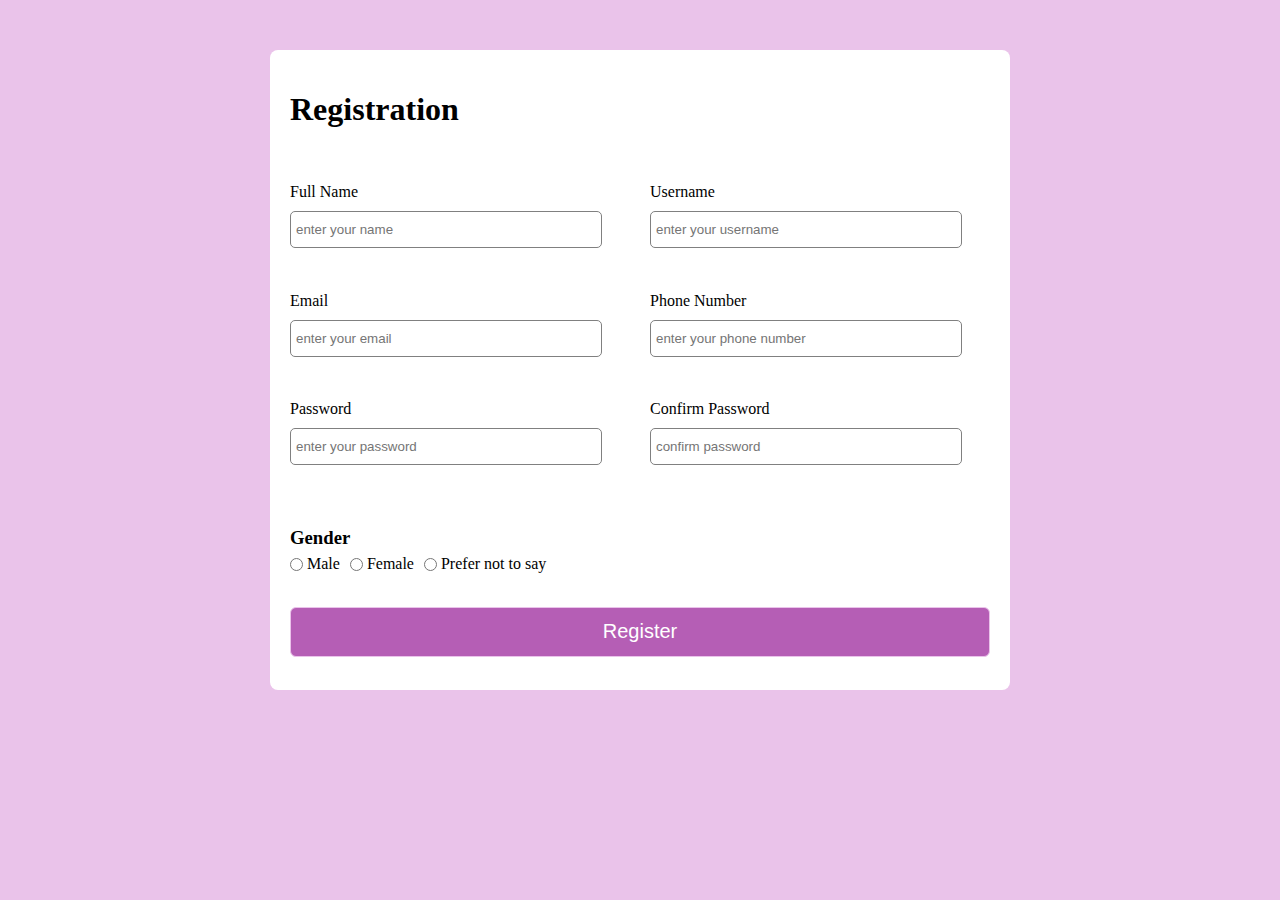
<file: forms/index.html>
<!DOCTYPE html>
<html lang="en">

<head>
    <meta charset="UTF-8">
    <meta name="viewport" content="width=device-width, initial-scale=1.0">
    <title>Document</title>
    <link rel="stylesheet" href="style.css">
</head>

<body>
    <form action="https://formspree.io/f/xrekayaw" method="post">
        <h1>Registration</h1>
        <div class="group">
            <label>Full Name</label>
            <input type="text" placeholder="enter your name" name="name" required>
        </div>

        <div class="group">
            <label>Username</label>
            <input type="text" placeholder="enter your username" name="name" required>
        </div>
        <div class="group">
            <label>Email</label>
            <input type="email" placeholder="enter your email" name="email" required>
        </div>
        <div class="group">
            <label>Phone Number</label>
            <input type="tel" placeholder="enter your phone number" name="number" required>
        </div>
        <div class="group">
            <label for="">Password</label>
            <input type="password" placeholder="enter your password" name="password" required>
        </div>
        <div class="group">
            <label>Confirm Password</label>
            <input type="password" placeholder="confirm password" name="password" required>
        </div>



        <div class="gender">
            <h3>Gender</h3>
            <div class="options">
                <label><input type="radio" name="radio">Male</label>
                <label><input type="radio" name="radio">Female</label>
                <label><input type="radio" name="radio">Prefer not to say</label>
            </div>
        </div>

        <button type="submit">Register</button>
    </form>
</body>

</html>
</file>
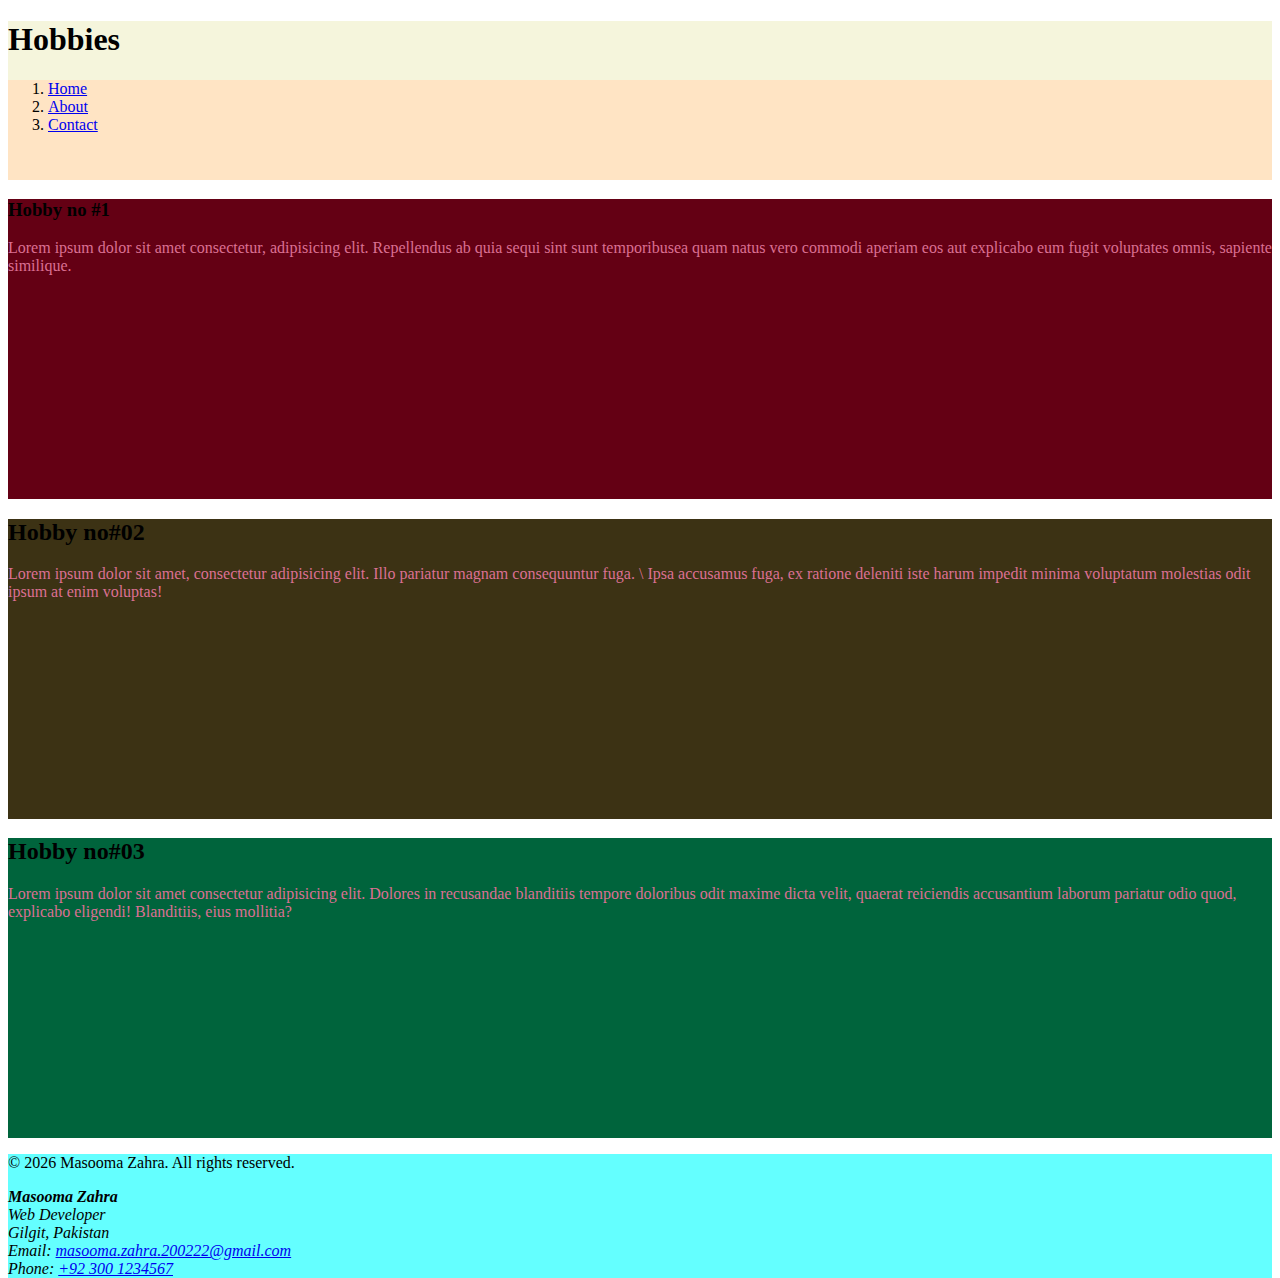
<file: layout elements/index.html>
<!DOCTYPE html>
<html lang="en">
<head>
    <meta charset="UTF-8">
    <meta name="viewport" content="width=device-width, initial-scale=1.0">
    <title>Document</title>

    <style>
        #header{
            background-color: beige;
            width: 100%;
            height: 100px;
        }

        #header h1{
            color: black;
        }

        #navbar {
            background-color: bisque;
            width: 100%;
            height: 100px;
        }

        #section1{
            background-color:rgb(100, 0, 20) ;
            width: 100%;
            height: 300px;
        }

        #section2{
            background-color:rgb(60, 50, 20) ;
            width: 100%;
            height: 300px;
        }

        #section3{
            background-color:rgb(0, 100, 60) ;
            width: 100%;
            height: 300px;
        }

        .paragraph{
            color:palevioletred;
        }

        #footer{
            background-color:rgb(100, 300, 1000);
        }

    </style>
</head>
<body>
   <header id="header">
    <h1> Hobbies </h1>

   <nav id="navbar">
    <ol>
        <li>
            <a href="#">Home</a>
        </li>
        <li>
            <a href="#">About</a>
        </li>
        <li>
            <a href="#">Contact</a>
        </li>
    </ol>
   </nav>

   <section id="section1">
        <h3>Hobby no #1</h3>
        <p class="paragraph">Lorem ipsum dolor sit amet consectetur, adipisicing elit. 
            Repellendus ab quia sequi sint sunt temporibusea quam natus vero commodi aperiam eos aut explicabo eum fugit
              voluptates omnis, sapiente similique.</p>
   </section>

   <section id="section2">
    <h2>Hobby no#02</h2>
    <p class="paragraph">Lorem ipsum dolor sit amet, consectetur adipisicing elit. Illo pariatur magnam consequuntur fuga. \
        Ipsa accusamus fuga, ex ratione deleniti iste harum impedit minima voluptatum molestias odit ipsum at enim 
        voluptas!</p>
   </section>

   <section id="section3">
    <h2>Hobby no#03</h2>
    <p class="paragraph">Lorem ipsum dolor sit amet consectetur adipisicing elit. Dolores in recusandae blanditiis tempore doloribus odit 
        maxime dicta velit, quaerat reiciendis accusantium laborum pariatur odio quod, explicabo eligendi! Blanditiis,
         eius mollitia?</p>
   </section>

   <footer id="footer">
    <p>© 2026 Masooma Zahra. All rights reserved.</p>
    <address>
        <strong>Masooma Zahra</strong><br>
      Web Developer<br>
      Gilgit, Pakistan<br>
      Email: <a href="#">masooma.zahra.200222@gmail.com</a><br>
      Phone: <a href="#">+92 300 1234567</a>
    </address>
   </footer>
</body>
</html>
</file>
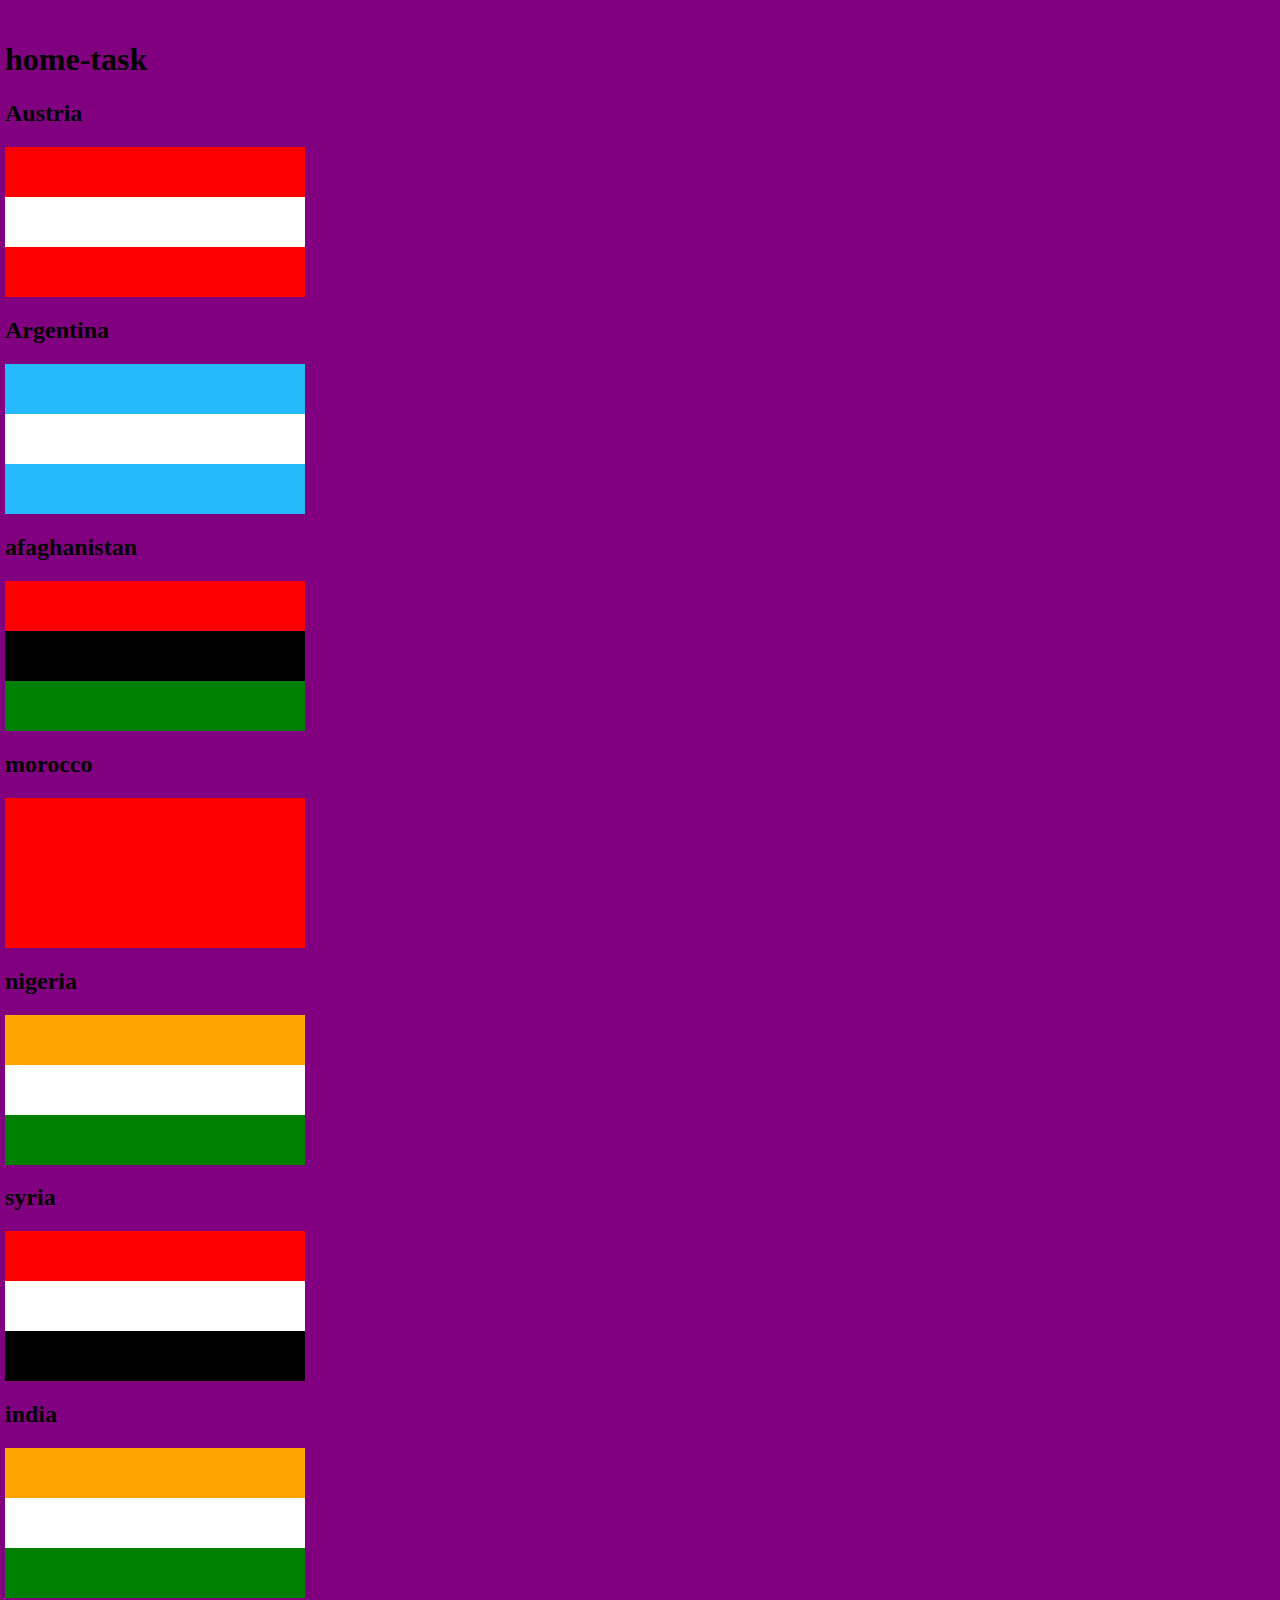
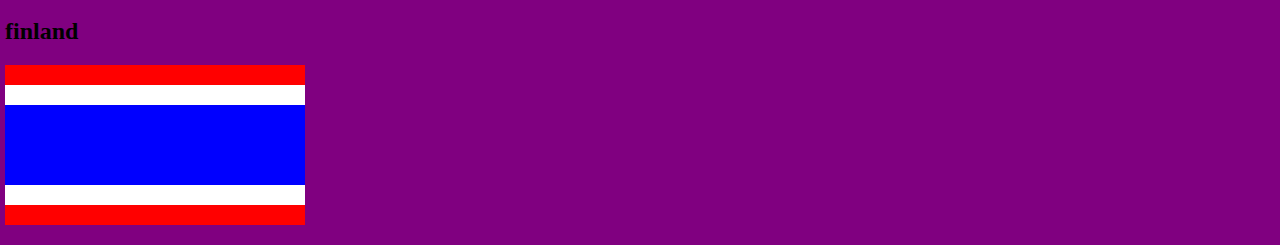
<file: layout elements/class.html>
<!DOCTYPE html>
<html lang="en">
<head>
    <meta charset="UTF-8">
    <meta name="viewport" content="width=device-width, initial-scale=1.0">
    <title>Document</title>

    <style>
        body{
            margin: 0;
        }
        #container{
            width: 100%;
            height: auto;
            background-color: purple;
            padding: 20px 5px;
        }
        
        .bar-1{
            width: 300px;
            height: 50px;
            background-color: red;
            margin-top: 20px;
        }
        .bar-2{
            width: 300px;
            height: 50px;
            background-color: white;
            text-align: center;
        }
        .bar-3{
            width: 300px;
            height: 50px;
            background-color: red;
        }
        .bar-a1{
            width: 300px;
            height: 50px;
            background-color: rgb(38, 186, 250);
            margin-top: 20px;
        }
        .bar-a2{
            width: 300px;
            height: 50px;
            background-color: white;
            text-align: center;
        }
        .bar-a3{
            width: 300px;
            height: 50px;
            background-color: rgb(38, 186, 250);
        }

        .bar-af1{
            width: 300px;
            height: 50px;
            background-color: red;
            margin-top: 20px;
        }
        .bar-af2{
            width: 300px;
            height: 50px;
            background-color: black;
            text-align: center;
        }
        .bar-af3{
            width: 300px;
            height: 50px;
            background-color: green;
        }


        .bar-MO{
            width: 300px;
            height: 150px;
            background-color: red;
            margin-top: 20px;
        }

         .bar-n1{
            width: 300px;
            height: 50px;
            background-color: orange;
            margin-top: 20px;
        }
        .bar-n2{
            width: 300px;
            height: 50px;
            background-color: white;
            text-align: center;
        }
        .bar-n3{
            width: 300px;
            height: 50px;
            background-color: green;
        }

         .bar-s1{
            width: 300px;
            height: 50px;
            background-color: red;
            margin-top: 20px;
        }
        .bar-s2{
            width: 300px;
            height: 50px;
            background-color: white;
            text-align: center;
        }
        .bar-s3{
            width: 300px;
            height: 50px;
            background-color: black;
        }

        .bar-i1{
            width: 300px;
            height: 50px;
            background-color: orange;
            margin-top: 20px;
        }
        .bar-i2{
            width: 300px;
            height: 50px;
            background-color: white;
            text-align: center;
        }
        .bar-i3{
            width: 300px;
            height: 50px;
            background-color: green;
        }


        .bar-f1{
            width: 300px;
            height: 20px;
            background-color: red;
            margin-top: 20px;
        }
        .bar-f2{
            width: 300px;
            height: 20px;
            background-color: white;
            text-align: center;
        }
        .bar-f3{
            width: 300px;
            height: 80px;
            background-color: blue;
        }
        .bar-f4{
            width: 300px;
            height: 20px;
            background-color: white;
            text-align: center;
        }
        .bar-f5{
            width: 300px;
            height: 20px;
            background-color: red;
            text-align: center;
        }



    </style>
</head>
<body>
    <section id="container">
        <h1>home-task</h1>

        <h2>Austria</h2>

        <div class="bar-1"></div>
        <div class="bar-2"></div>
        <div class="bar-3"></div>

        <h2>Argentina</h2>
        <div class="bar-a1"></div>
        <div class="bar-a2"></div>
        <div class="bar-a3"></div>
<h2>afaghanistan</h2>
        <div class="bar-af1"></div>
        <div class="bar-af2"></div>
        <div class="bar-af3"></div>
<h2>morocco</h2>
         <div class="bar-MO"></div>
<h2>nigeria</h2>
        <div class="bar-n1"></div>
        <div class="bar-n2"></div>
        <div class="bar-n3"></div>
<h2>syria</h2>
        <div class="bar-s1"></div>
        <div class="bar-s2"></div>
        <div class="bar-s3"></div>
<h2>india</h2>
         <div class="bar-i1"></div>
        <div class="bar-i2"></div>
        <div class="bar-i3"></div>
<h2>finland</h2>
        <div class="bar-f1"></div>
        <div class="bar-f2"></div>
        <div class="bar-f3"></div>
        <div class="bar-f4"></div>
        <div class="bar-f5"></div>
    </section>

    
    
</body>
</html>
</file>
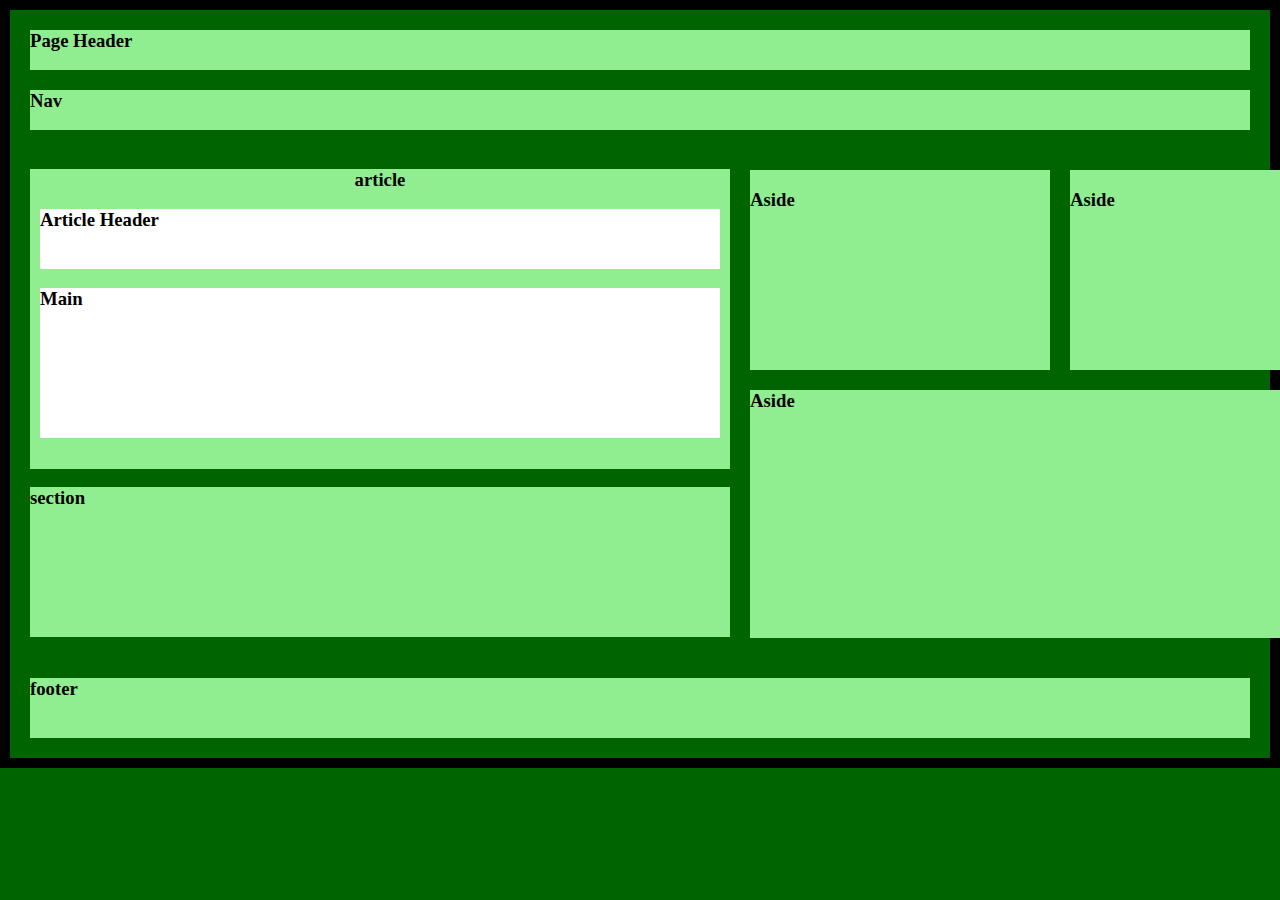
<file: layout elements/hw.html>
<!DOCTYPE html>
<html lang="en">
<head>
    <meta charset="UTF-8">
    <meta name="viewport" content="width=, initial-scale=1.0">
    <title>Document</title>

    <style>
        body{
            margin: 0;
            background-color: darkgreen;
            border: 10px solid black;
        }

        #header{
            background-color: lightgreen;
            margin: 20px;
            height: 40px;
            text-align: left;
        }

        #navbar{
            background-color: lightgreen;
            margin: 20px;
            height: 40px;
            text-align: left;

           
        }
         #container{
               min-height: 500px; 
               margin: 20px;
               display: flex;
            }

    
        
        .parntarticle{
            background-color: lightgreen;
            height: 300px;
            text-align: center;
            width: 700px;
        }

        .child1{
            background-color: white;
            margin: 10px;
            height: 60px;
            text-align: left;
        }

        .child2{
            background-color: white;
            margin: 10px;
            height: 150px;
            text-align: left;
        }

        .sec{
            background-color: lightgreen;
            height: 150px;
        }

        .divright{
        }

       .asidess{
        display: flex;
       }

        .aside1{
            background-color: lightgreen;
            height: 200px;
            width: 300px;
            margin-top: 20px;
            margin-left: 20px;
        }

        .aside2{
            background-color: lightgreen;
            height: 200px;
            width: 300px;
            margin-top: 20px;
            margin-left: 20px;
        }
        .bigaside{
             background-color: lightgreen;
            height: 248px;
            width: 620px;
            margin: 20px;
        }

        #footer{
            background-color: lightgreen;
            margin: 20px;
            height: 60px;
            text-align: left
        }
    </style>
</head>
<body>
    <header id="header">
        <h3>Page Header</h3>
    </header>

    <nav id="navbar">
        <h3>Nav</h3>
    </nav>

    <section id="container">

        <div class="divleft">

            <div class="parntarticle">
                <h3>article</h3>

                <div class="child1">
                    <h3>Article Header</h3>
                </div>
                <div class="child2">
                    <h3>Main</h3>
                </div>

            </div>

            <div class="sec">
                <h3>section</h3>
            </div>
        </div>

        <div class="divright">
            <div class="asidess">

                 <div class="aside1">
                <h3>Aside</h3>
            </div>

            <div class="aside2">
                <h3>Aside</h3>
            </div>

            </div>


             <div class="bigaside">
                <h3>Aside</h3>
            </div>
         </div>
         
       

    </section>

    <footer id="footer">
        <h3>footer</h3>
    </footer>
</body>
</html>
</file>
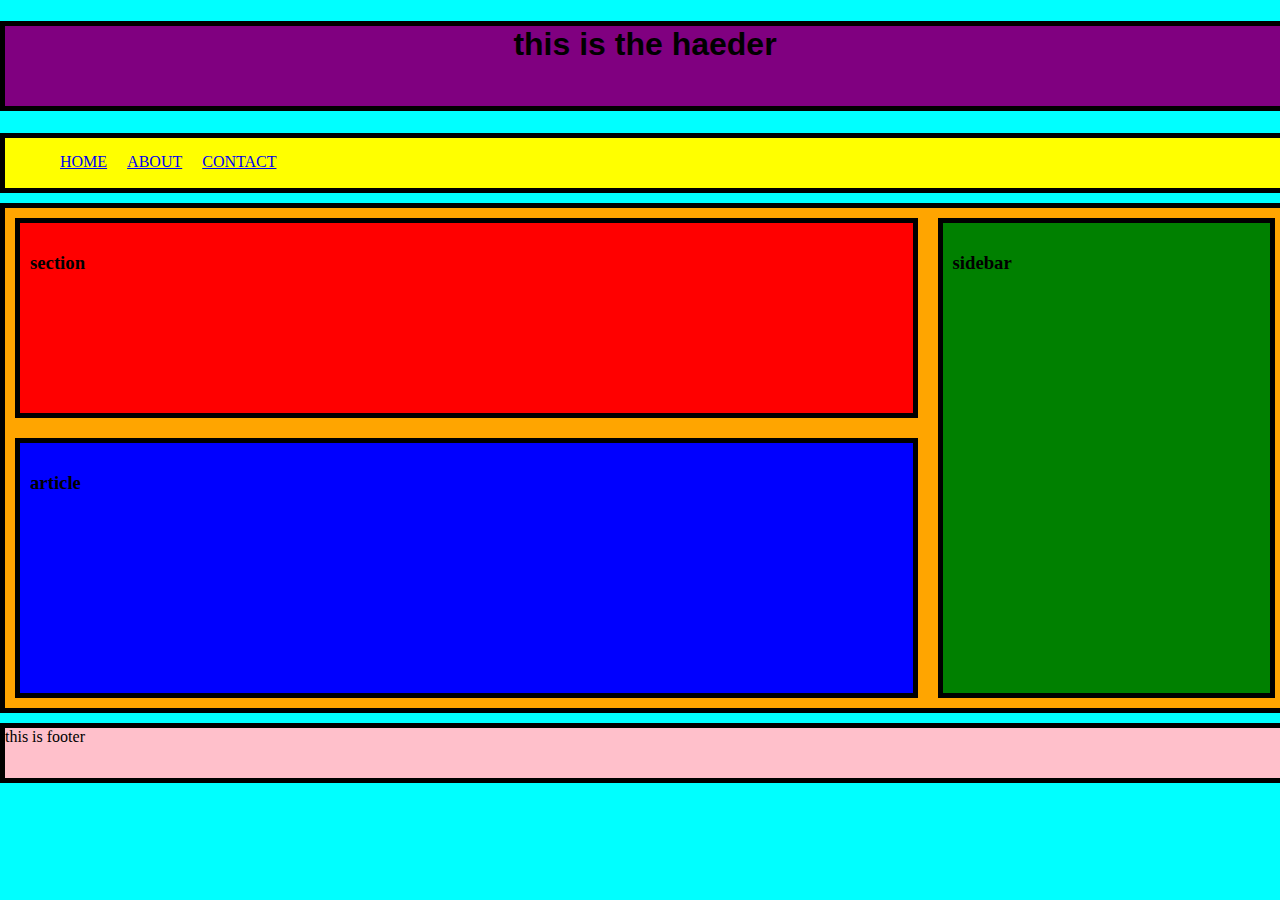
<file: layout elements/layout.html>
<!DOCTYPE html>
<html lang="en">
<head>
    <meta charset="UTF-8">
    <meta name="viewport" content="width=device-width, initial-scale=1.0">
    <title>Document</title>
</head>

<style>
    body{
        margin: 0;
        background-color: aqua;
    }

    #header h1{
        font-family: 'Franklin Gothic Medium', 'Arial Narrow', Arial, sans-serif;
        background-color: purple;
        width: 100%;
        height: 80px;
        text-align: center;
        border: 5px solid black;
    }

    #navbar{
        background-color: yellow;
        width: 100%;
        height: 40px;
        padding: 5px;
        margin-bottom: 10px;
        border: 5px solid black;
    }

    #navbar ul{
        display: flex;
        margin: 10px;
        list-style-type: none;

    }

    #navbar ul li{
        margin-right: 20px;

    }

    #container{
        width: 100%;
        display: flex;
        min-height: 500px;
        background-color: orange;
         border: 5px solid black;
    }

    .main{
        flex: 3;
        display: flex;
        flex-direction: column;
        
    }


    .sec{
        flex: 1;
        background-color: red;
        padding: 10px;
        margin: 10px;
         border: 5px solid black;
    }

    .article{
        background-color: blue;
        padding: 10px;   
        flex-grow: 1;
        margin: 10px;
        border: 5px solid black;
    }

    .sidebar{
        background-color: green;
        padding: 10px;
        flex: 1;
        margin: 10px;
         border: 5px solid black;
    }

    #footer{
        background-color: pink;
        width: 100%;
        height: 50px;
        margin-top: 10px;
        border: 5px solid black;
    }
</style>



<!-- boooodyyyy -->
<body>
    <header id="header">
        <h1>this is the haeder</h1>
    </header>

    <nav id="navbar">
        <ul>
            <li>
                <a href="#">HOME</a>
            </li>
             <li>
                <a href="#">ABOUT</a>
            </li>
             <li>
                <a href="#">CONTACT</a>
            </li>
        </ul>
    </nav>


    <section id="container"> 

    <div class="main">

        <div class="sec">
            <h3>section</h3>
        </div>

         <div class="article">
            <h3>article</h3>
        </div>

    </div>

    <div class="sidebar">
        <h3>sidebar</h3>
    </div>
        
    </section>


    <footer id="footer">
        this is footer
    </footer>
</body>
</html>
</file>
<file: forms/style.css>
body {
    margin: 0;
    background-color: rgb(234, 195, 234);
}

form {
    background-color: white;
    width: 700px;
    height: 600px;
    margin-top: 50px;
    margin-bottom: 50px;
    margin-left: auto;
    margin-right: auto;
    padding: 20px;
    border-radius: 8px;
    grid-template-columns: repeat(2, 1fr);
    gap: 20px;
    display: grid;
}

h1 {
    grid-column: span 2;
}

.group {
    display: flex;
    flex-direction: column;
}

.form label {
    font-size: 20px;
}

form input[type="text"],
form input[type="email"],
form input[type="password"],
form input[type="tel"] {
    width: 300px;
    padding: 10px 5px;
    margin: 10px 0px;
    border-radius: 5px;
    border: 1px solid gray;
}


.gender {
    grid-column: span 2;
}

.gender h3 {
    margin-bottom: 6px;
}

.options {
    display: flex;
    gap: 10px;
}

.options label {
    display: flex;
    align-items: center;
    gap: 4px;
}

.options input[type="radio"] {
    margin: 0;
    width: auto;
}

button {
    grid-column: span 2;
    height: 50px;
    background-color: rgb(181, 94, 181);
    border: 1px solid rgb(234, 195, 234);
    color: white;
    font-size: 20px;
    border-radius: 6px;
}
</file>
